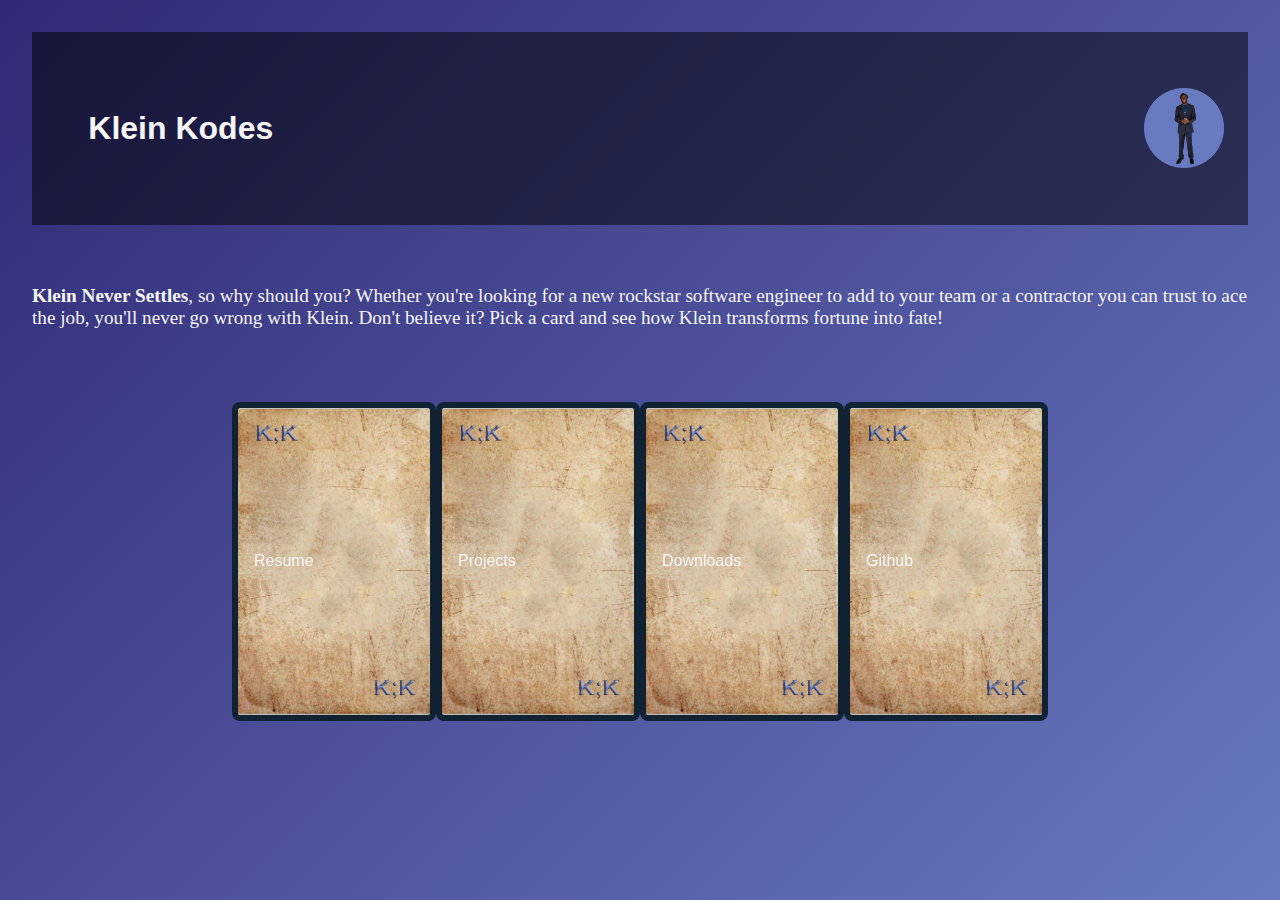
<file: index.html>
<!DOCTYPE html>
<!--[if lt IE 7]>      <html class="no-js lt-ie9 lt-ie8 lt-ie7"> <![endif]-->
<!--[if IE 7]>         <html class="no-js lt-ie9 lt-ie8"> <![endif]-->
<!--[if IE 8]>         <html class="no-js lt-ie9"> <![endif]-->
<!--[if gt IE 8]>      <html class="no-js"> <--<![endif]-->
<html>

<head>
  <meta charset="utf-8">
  <meta http-equiv="X-UA-Compatible" content="IE=edge">
  <title></title>
  <meta name="description" content="">
  <meta name="viewport" content="width=device-width, initial-scale=1">
  <link rel="stylesheet" href="./static/css/styles.css">
</head>

<body>

  <div class="header">
    <h1>Klein Kodes</h1>

    <img src="./static/assets/Klein Business Pics/Klein - Klein Kodes bg - 4k.png" class="title_img">
  </div>


  <div class="overlay" id="overlay">

  </div>


  <br>

  <br>

  <div id="after_title">

    <txt><b>Klein Never Settles</b>, so why should you? Whether you're looking for a new rockstar software engineer to add to your team
      or a contractor you can trust to ace the job, you'll never go wrong with Klein. Don't believe it? Pick a card and see how
      Klein transforms fortune into fate!
    </txt>


  </div>

  <div class="card_hand" id="card_hand_1">
    <!-- <a class="cardWrapper" id="card_1" href="javascript:delay('./resume/', 'card_1', 'a')">
      <my_card>
        <name>Resume</name>
      </my_card>
    </a> -->
    <a class="cardWrapper" id="card_1" onclick="delay('./resume/', 'card_1', 'a')">
      <my_card>
        <name>Resume</name>
      </my_card>
    </a>
    <a class="cardWrapper" id="card_2" href="javascript:delay('./projects/', 'card_2')">
      <my_card>
        <name>Projects</name>
      </my_card>
    </a>
    <a class="cardWrapper" id="card_3" href="javascript:delay('https://play.google.com/store/apps/dev?id=7628851410487794229', 'card_3', 'a')">
      <my_card>
        <name>Downloads</name>
      </my_card>
    </a>
    <a id="card_4" class="cardWrapper" href="javascript:delay('https://www.github.com/KleinKodes', 'card_4', 'a')">
      <my_card>
        <name>Github</name>
      </my_card>
    </a>




  </div>




</body>

<script src="./static/scripts/main.js" async defer></script>

</html>
</file>
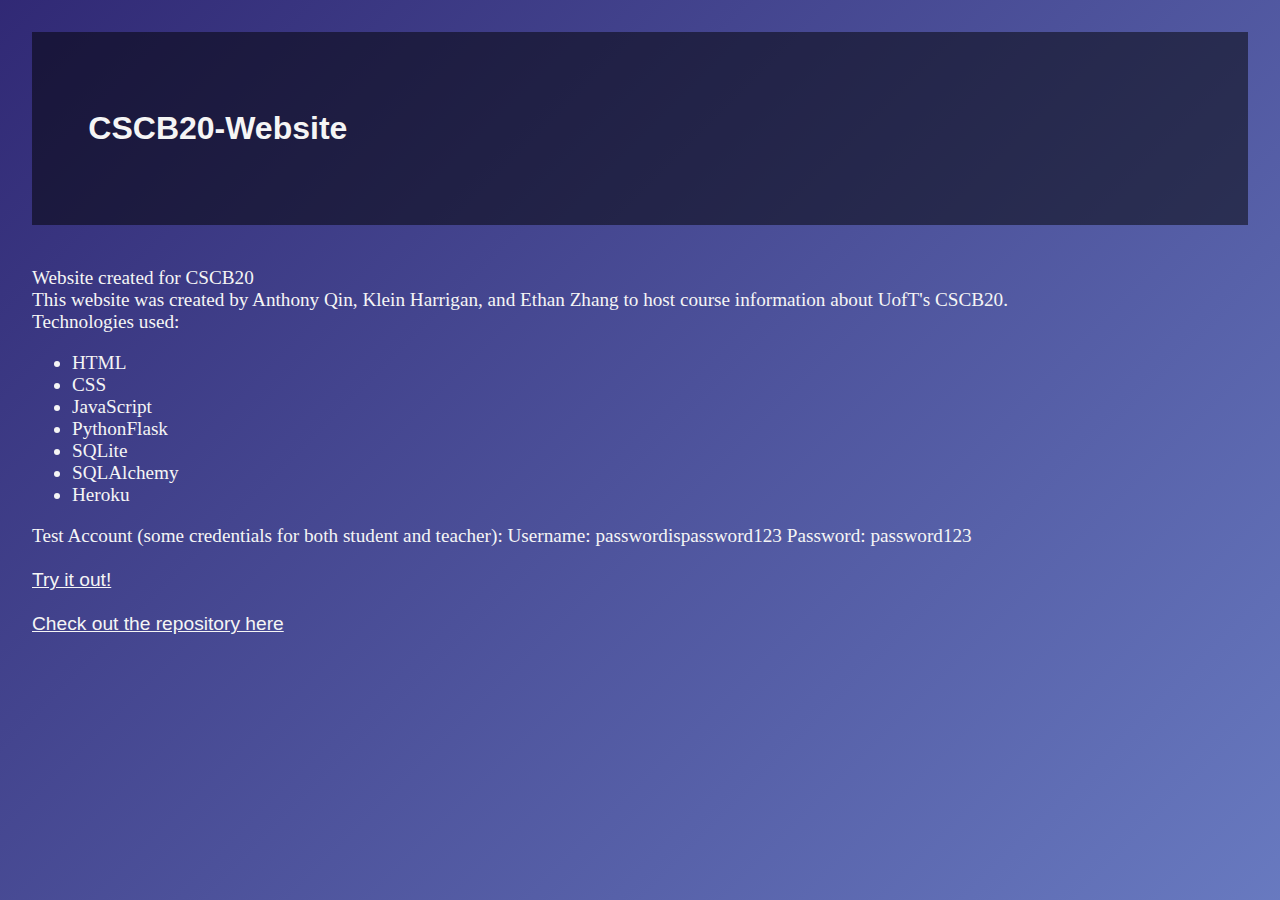
<file: course_website/index.html>
<!DOCTYPE html>
<!--[if lt IE 7]>      <html class="no-js lt-ie9 lt-ie8 lt-ie7"> <![endif]-->
<!--[if IE 7]>         <html class="no-js lt-ie9 lt-ie8"> <![endif]-->
<!--[if IE 8]>         <html class="no-js lt-ie9"> <![endif]-->
<!--[if gt IE 8]>      <html class="no-js"> <!--<![endif]-->
<html>

<head>
    <meta charset="utf-8">
    <meta http-equiv="X-UA-Compatible" content="IE=edge">
    <title></title>
    <meta name="description" content="">
    <meta name="viewport" content="width=device-width, initial-scale=1">
    <link rel="stylesheet" href="../static/css/styles.css">
</head>

<body>
    <!--[if lt IE 7]>
            <p class="browsehappy">You are using an <strong>outdated</strong> browser. Please <a href="#">upgrade your browser</a> to improve your experience.</p>
        <![endif]-->


    
  
        <div class="header"><h1>CSCB20-Website</h1></div>

        <br>
       
        <div id="after_title">
        <txt>

        Website created for CSCB20

        <br>
        
        This website was created by Anthony Qin, Klein Harrigan, and Ethan Zhang to host course information about UofT's CSCB20.
        
        <br>
        Technologies used: 
        
        <ul>
            <li>
                HTML
            </li>
            <li>
                CSS
            </li>
            <li>
                JavaScript
            </li>
            <li>
                PythonFlask
            </li>
            <li>
                SQLite
            </li>
            <li>
                SQLAlchemy
            </li>
            <li>
                Heroku
            </li>
            
        </ul>
        
        Test Account (some credentials for both student and teacher): Username: passwordispassword123 Password: password123
    </txt>
        <br>
        <a href="https://klein-anthony-ethan-b20-site.herokuapp.com/" target="_blank">Try it out!</a> 

        <br>

    <a href="https://github.com/KleinKodes/CSCB20-Website" target="_blank">Check out the repository here</a>

</div>

    <script src="" async defer></script>
</body>

</html>
</file>
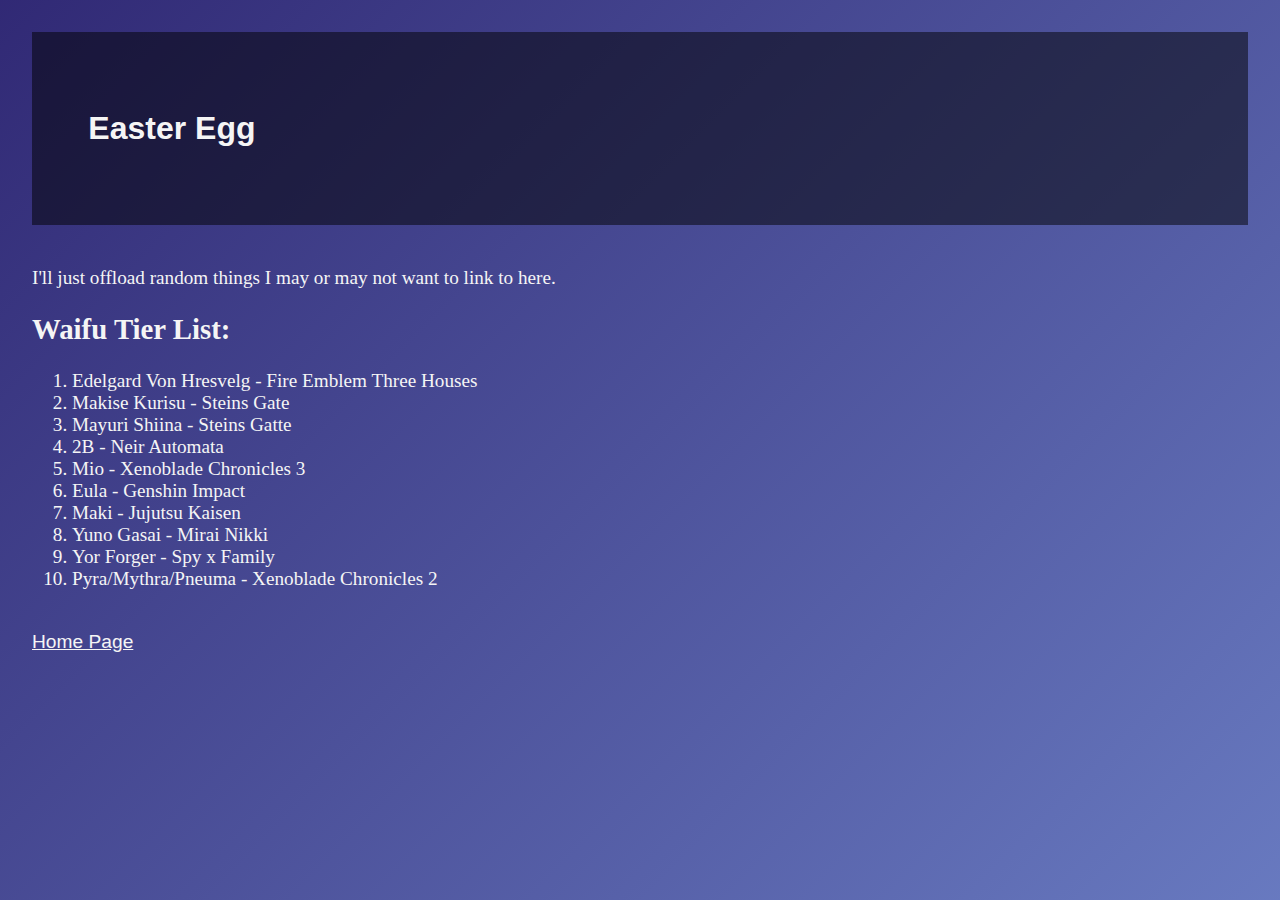
<file: easter_egg/index.html>
<!DOCTYPE html>
<!--[if lt IE 7]>      <html class="no-js lt-ie9 lt-ie8 lt-ie7"> <![endif]-->
<!--[if IE 7]>         <html class="no-js lt-ie9 lt-ie8"> <![endif]-->
<!--[if IE 8]>         <html class="no-js lt-ie9"> <![endif]-->
<!--[if gt IE 8]>      <html class="no-js"> <!--<![endif]-->
<html>

<head>
    <meta charset="utf-8">
    <meta http-equiv="X-UA-Compatible" content="IE=edge">
    <title></title>
    <meta name="description" content="">
    <meta name="viewport" content="width=device-width, initial-scale=1">
    <link rel="stylesheet" href="../static/css/styles.css">
</head>

<body>
    <!--[if lt IE 7]>
            <p class="browsehappy">You are using an <strong>outdated</strong> browser. Please <a href="#">upgrade your browser</a> to improve your experience.</p>
        <![endif]-->




    <div class="header">
        <h1>Easter Egg</h1>
    </div>

    <br>

    <div id="after_title">
        <txt>

            I'll just offload random things I may or may not want to link to here.

            <br>

            <h2>Waifu Tier List:</h2>

            <ol>
                <li>
                    Edelgard Von Hresvelg - Fire Emblem Three Houses
                </li>
                <li>
                    Makise Kurisu - Steins Gate
                </li>
                <li>
                    Mayuri Shiina - Steins Gatte
                </li>
                <li>
                    2B - Neir Automata
                </li>
                <li>
                    Mio - Xenoblade Chronicles 3
                </li>
                <li>
                    Eula - Genshin Impact
                </li>
                <li>
                    Maki - Jujutsu Kaisen
                </li>
                <li>
                    Yuno Gasai - Mirai Nikki
                </li>
                <li>
                    Yor Forger - Spy x Family
                </li>
                <li>
                    Pyra/Mythra/Pneuma - Xenoblade Chronicles 2
                </li>

            </ol>




        </txt>

        <br>

        <a href="/">Home Page</a>

    </div>

    <script src="" async defer></script>
</body>

</html>
</file>
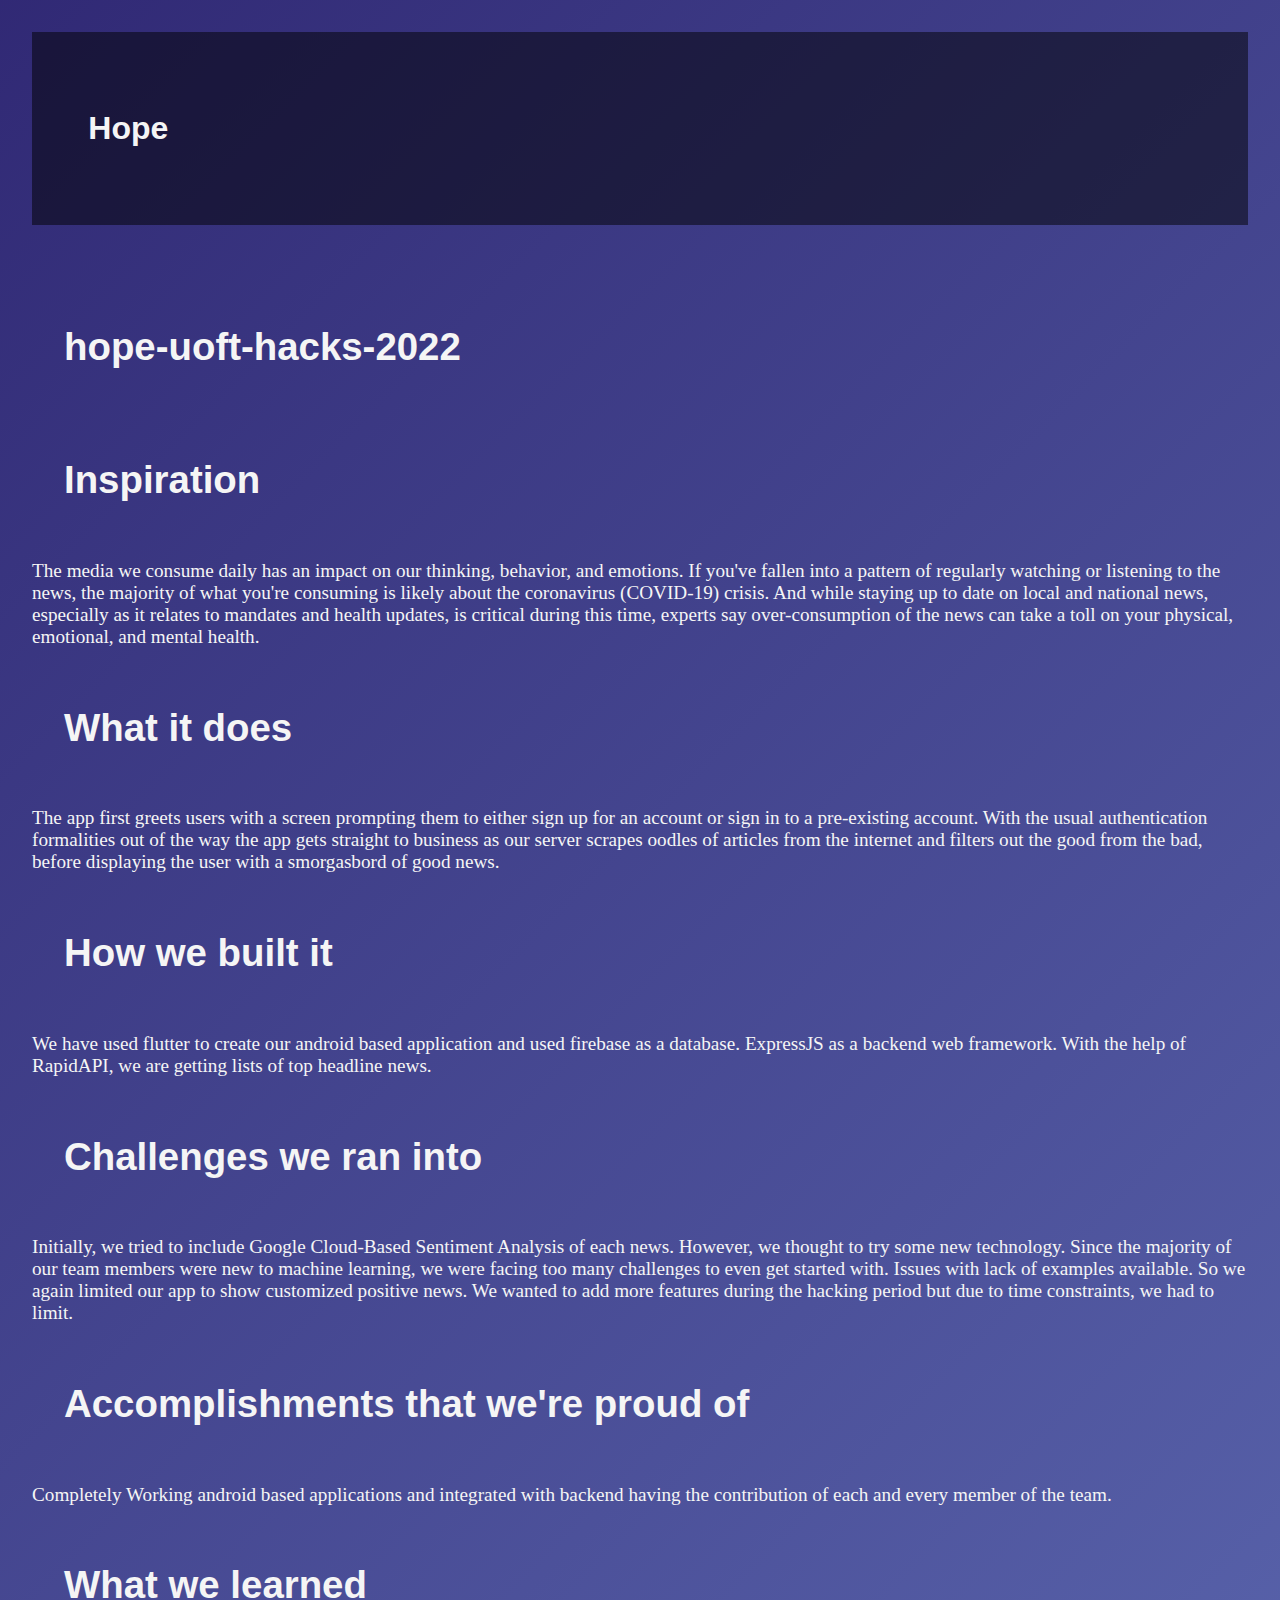
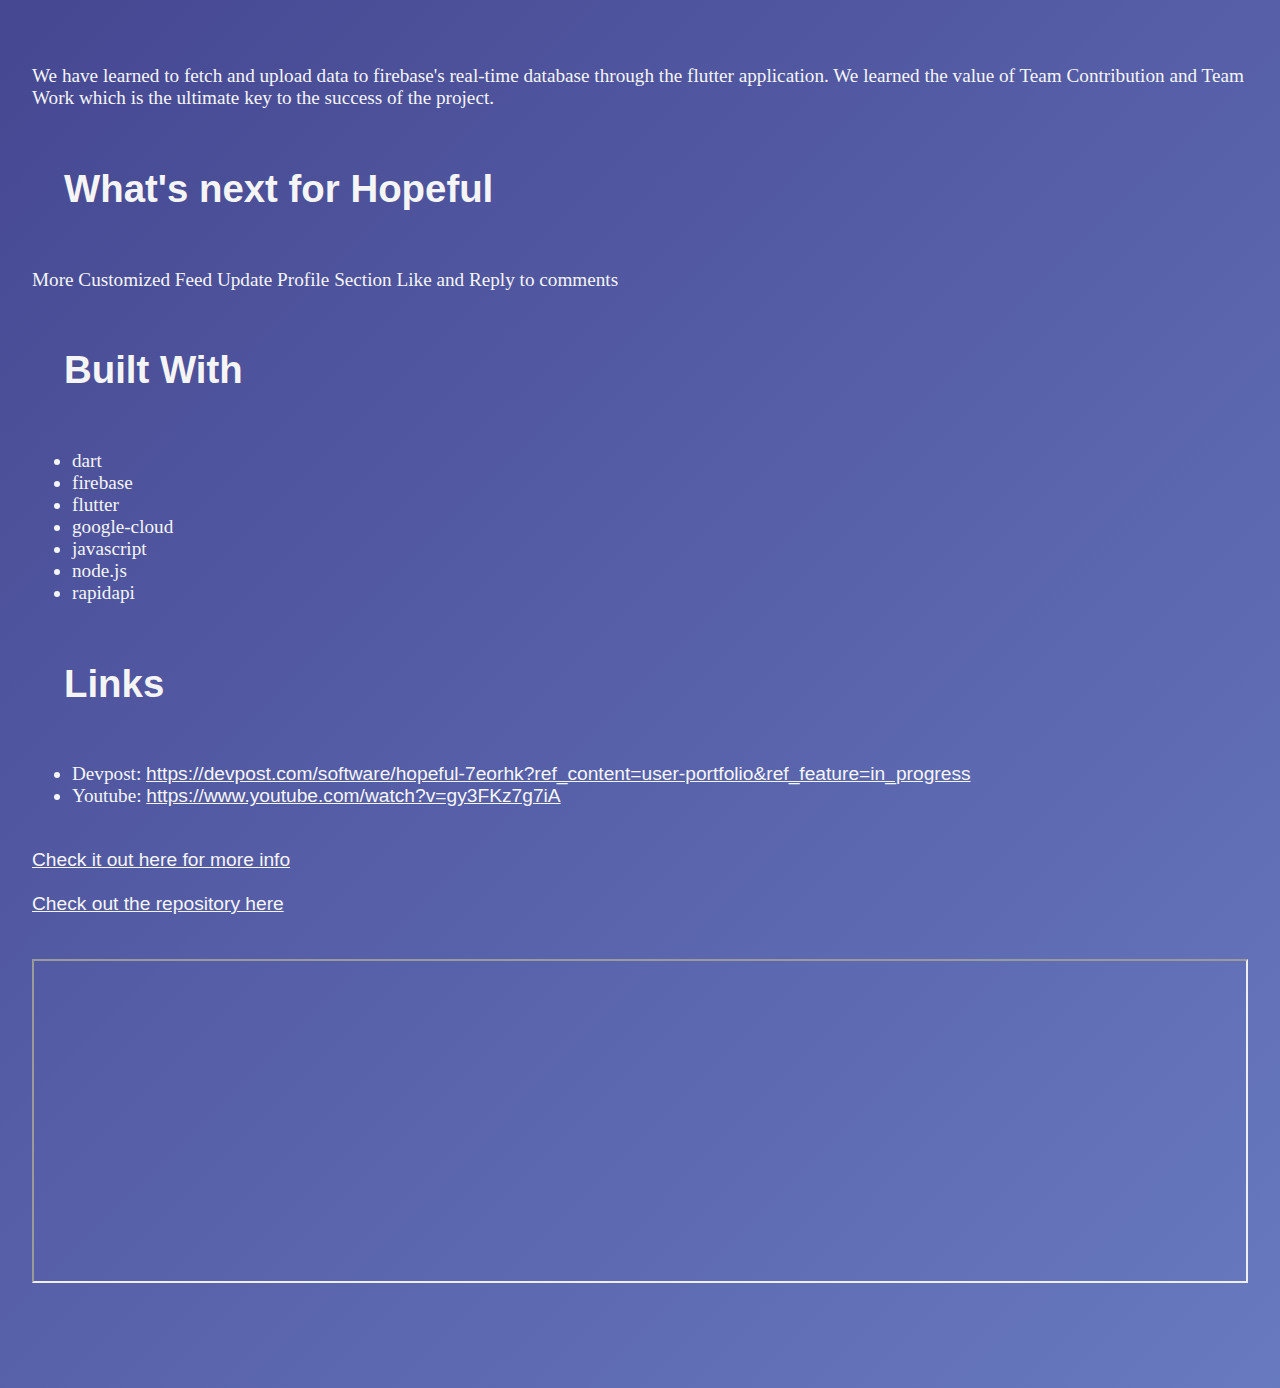
<file: hope/index.html>
<!DOCTYPE html>
<!--[if lt IE 7]>      <html class="no-js lt-ie9 lt-ie8 lt-ie7"> <![endif]-->
<!--[if IE 7]>         <html class="no-js lt-ie9 lt-ie8"> <![endif]-->
<!--[if IE 8]>         <html class="no-js lt-ie9"> <![endif]-->
<!--[if gt IE 8]>      <html class="no-js"> <!--<![endif]-->
<html>

<head>
    <meta charset="utf-8">
    <meta http-equiv="X-UA-Compatible" content="IE=edge">
    <title></title>
    <meta name="description" content="">
    <meta name="viewport" content="width=device-width, initial-scale=1">
    <link rel="stylesheet" href="../static/css/styles.css">
</head>

<body>
    <!--[if lt IE 7]>
            <p class="browsehappy">You are using an <strong>outdated</strong> browser. Please <a href="#">upgrade your browser</a> to improve your experience.</p>
        <![endif]-->




    <div class="header">
        <h1>Hope</h1>
    </div>

    <br>

    <div id="after_title">
        <div id="main_content">

            <h1 id="hope-uoft-hacks-2022">hope-uoft-hacks-2022</h1>
            <h1 id="inspiration">Inspiration</h1>
            <p>The media we consume daily has an impact on our thinking, behavior, and emotions. If you've fallen into a pattern of regularly watching or listening to the news, the majority of what
                you're consuming is likely about the coronavirus (COVID-19) crisis. And while staying up to date on local and national news, especially as it relates to mandates and health updates, is
                critical during this time, experts say over-consumption of the news can take a toll on your physical, emotional, and mental health.</p>
            <h1 id="what-it-does">What it does</h1>
            <p>The app first greets users with a screen prompting them to either sign up for an account or sign in to a pre-existing account. With the usual authentication formalities out of the way
                the app gets straight to business as our server scrapes oodles of articles from the internet and filters out the good from the bad, before displaying the user with a smorgasbord of
                good news.</p>
            <h1 id="how-we-built-it">How we built it</h1>
            <p>We have used flutter to create our android based application and used firebase as a database. ExpressJS as a backend web framework. With the help of RapidAPI, we are getting lists of
                top headline news.</p>
            <h1 id="challenges-we-ran-into">Challenges we ran into</h1>
            <p>Initially, we tried to include Google Cloud-Based Sentiment Analysis of each news. However, we thought to try some new technology. Since the majority of our team members were new to
                machine learning, we were facing too many challenges to even get started with. Issues with lack of examples available. So we again limited our app to show customized positive news. We
                wanted to add more features during the hacking period but due to time constraints, we had to limit.</p>
            <h1 id="accomplishments-that-we-re-proud-of">Accomplishments that we&#39;re proud of</h1>
            <p>Completely Working android based applications and integrated with backend having the contribution of each and every member of the team.</p>
            <h1 id="what-we-learned">What we learned</h1>
            <p>We have learned to fetch and upload data to firebase&#39;s real-time database through the flutter application. We learned the value of Team Contribution and Team Work which is the
                ultimate key to the success of the project.</p>
            <h1 id="what-s-next-for-hopeful">What&#39;s next for Hopeful</h1>
            <p>More Customized Feed
                Update Profile Section
                Like and Reply to comments</p>
            <h1 id="built-with">Built With</h1>
            <ul>
                <li>dart</li>
                <li>firebase</li>
                <li>flutter</li>
                <li>google-cloud</li>
                <li>javascript</li>
                <li>node.js</li>
                <li>rapidapi</li>
            </ul>
            <h1 id="links">Links</h1>
            <ul>
                <li>Devpost: <a
                        href="https://devpost.com/software/hopeful-7eorhk?ref_content=user-portfolio&amp;ref_feature=in_progress">https://devpost.com/software/hopeful-7eorhk?ref_content=user-portfolio&amp;ref_feature=in_progress</a>
                </li>
                <li>Youtube: <a href="https://www.youtube.com/watch?v=gy3FKz7g7iA">https://www.youtube.com/watch?v=gy3FKz7g7iA</a></li>
            </ul>

        </div>
        <br>

        <a href="https://devpost.com/software/hopeful-7eorhk" target="_blank">Check it out here for more info</a>


        <br>

        <a href="https://github.com/KleinKodes/CSCB20-Website" target="_blank">Check out the repository here</a>

        <br>
        <br>

        <iframe src="https://www.youtube.com/embed/gy3FKz7g7iA">
        </iframe>

    </div>



    <script src="" async defer></script>
</body>

</html>
</file>
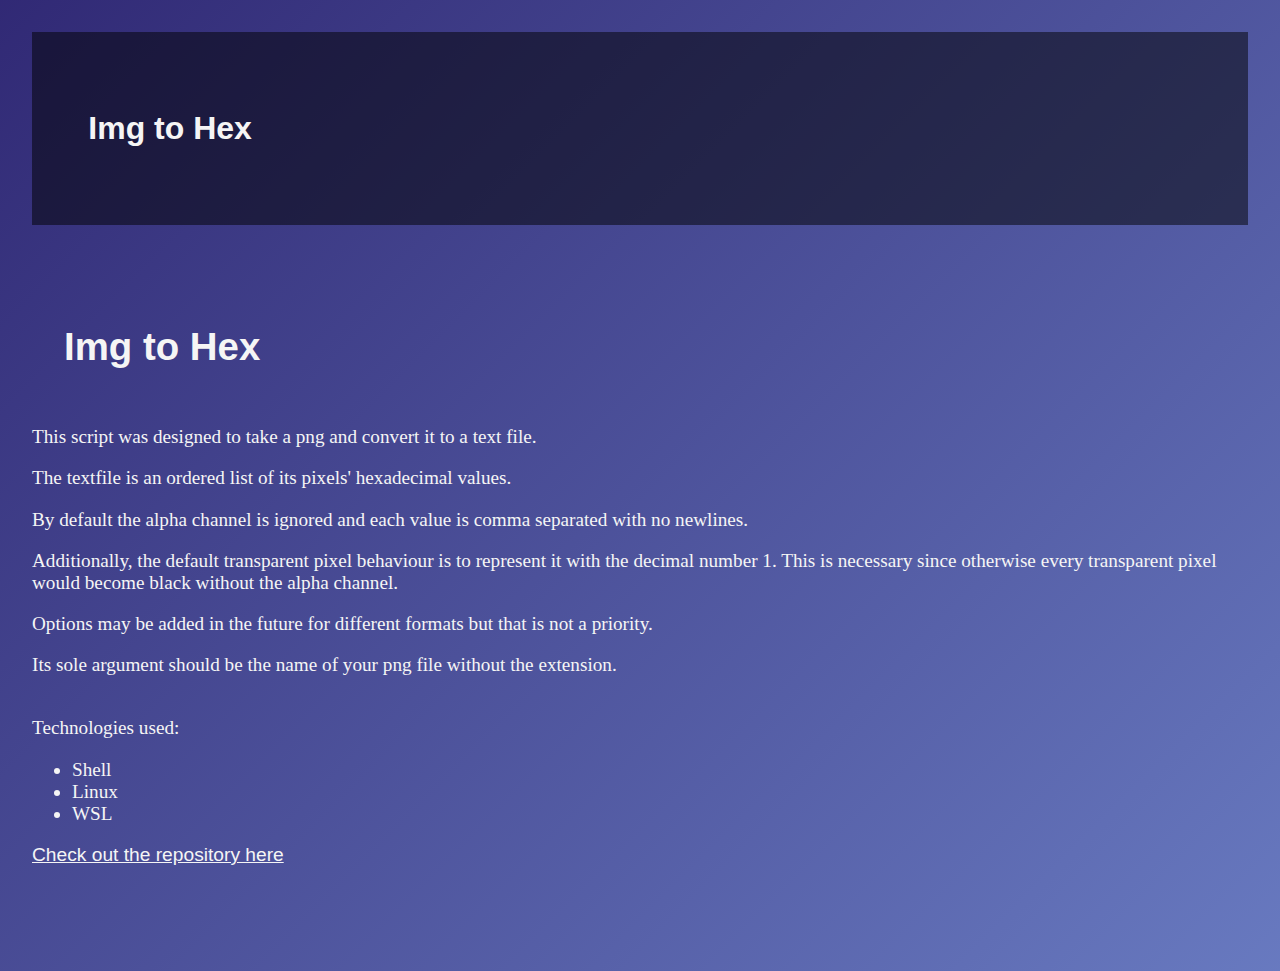
<file: img_to_hex/index.html>
<!DOCTYPE html>
<!--[if lt IE 7]>      <html class="no-js lt-ie9 lt-ie8 lt-ie7"> <![endif]-->
<!--[if IE 7]>         <html class="no-js lt-ie9 lt-ie8"> <![endif]-->
<!--[if IE 8]>         <html class="no-js lt-ie9"> <![endif]-->
<!--[if gt IE 8]>      <html class="no-js"> <!--<![endif]-->
<html>

<head>
    <meta charset="utf-8">
    <meta http-equiv="X-UA-Compatible" content="IE=edge">
    <title></title>
    <meta name="description" content="">
    <meta name="viewport" content="width=device-width, initial-scale=1">
    <link rel="stylesheet" href="../static/css/styles.css">
</head>

<body>
    <!--[if lt IE 7]>
            <p class="browsehappy">You are using an <strong>outdated</strong> browser. Please <a href="#">upgrade your browser</a> to improve your experience.</p>
        <![endif]-->




    <div class="header">
        <h1>Img to Hex</h1>
    </div>

    <br>

    <div id="after_title">
        <txt>



            <h1 id="img_to_hex">Img to Hex</h1>
            <p>This script was designed to take a png and convert it to a text file.</p>
            <p>The textfile is an ordered list of its pixels&#39; hexadecimal values.</p>
            <p>By default the alpha channel is ignored and each value is comma separated with no newlines.</p>
            <p>Additionally, the default transparent pixel behaviour is to represent it with the decimal number 1.
                This is necessary since otherwise every transparent pixel would become black without the alpha channel.</p>
            <p>Options may be added in the future for different formats but that is not a priority.</p>
            <p>Its sole argument should be the name of your png file without the extension.</p>

            <br>
            Technologies used:

            <ul>
                <li>
                    Shell
                </li>
                <li>
                    Linux
                </li>
                <li>
                    WSL
                </li>


            </ul>



        </txt>


        <a href="https://github.com/KleinKodes/Img_to_Hex" target="_blank">Check out the repository here</a>

    </div>

    <script src="" async defer></script>
</body>

</html>
</file>
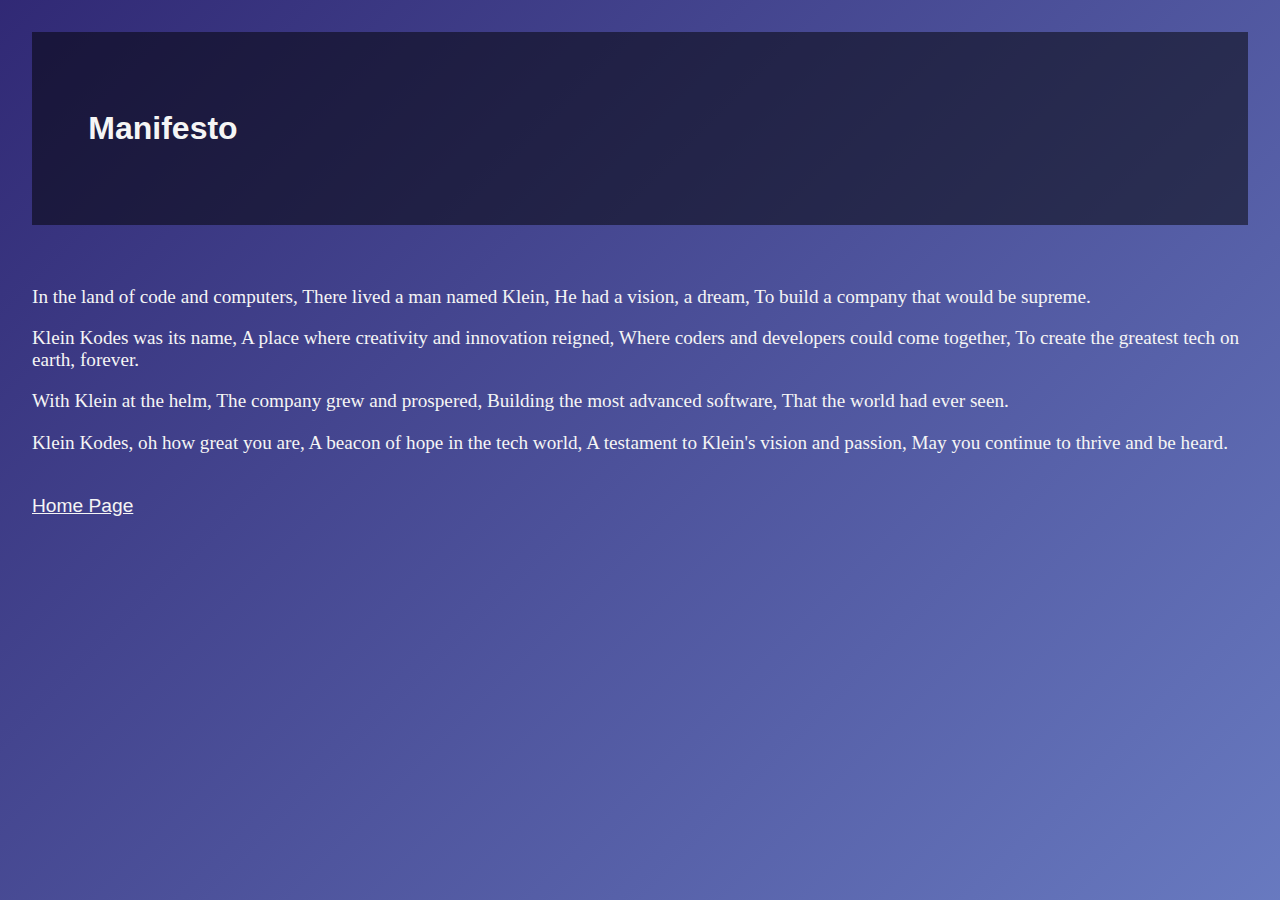
<file: manifesto/index.html>
<!DOCTYPE html>
<!--[if lt IE 7]>      <html class="no-js lt-ie9 lt-ie8 lt-ie7"> <![endif]-->
<!--[if IE 7]>         <html class="no-js lt-ie9 lt-ie8"> <![endif]-->
<!--[if IE 8]>         <html class="no-js lt-ie9"> <![endif]-->
<!--[if gt IE 8]>      <html class="no-js"> <!--<![endif]-->
<html>

<head>
    <meta charset="utf-8">
    <meta http-equiv="X-UA-Compatible" content="IE=edge">
    <title></title>
    <meta name="description" content="">
    <meta name="viewport" content="width=device-width, initial-scale=1">
    <link rel="stylesheet" href="../static/css/styles.css">
</head>

<body>
    <!--[if lt IE 7]>
            <p class="browsehappy">You are using an <strong>outdated</strong> browser. Please <a href="#">upgrade your browser</a> to improve your experience.</p>
        <![endif]-->




    <div class="header">
        <h1>Manifesto</h1>
    </div>

    <br>

    <div id="after_title">
        <txt>

            <p>In the land of code and computers,
            There lived a man named Klein,
            He had a vision, a dream,
            To build a company that would be supreme.</p>
            
            <p>Klein Kodes was its name,
            A place where creativity and innovation reigned,
            Where coders and developers could come together,
            To create the greatest tech on earth, forever.</p>
            
            <p>With Klein at the helm,
            The company grew and prospered,
            Building the most advanced software,
            That the world had ever seen.</p>
            
            <p>Klein Kodes, oh how great you are,
            A beacon of hope in the tech world,
            A testament to Klein's vision and passion,
            May you continue to thrive and be heard.</p>




        </txt>

        <br>

        <a href="/">Home Page</a>

    </div>

    <script src="" async defer></script>
</body>

</html>
</file>
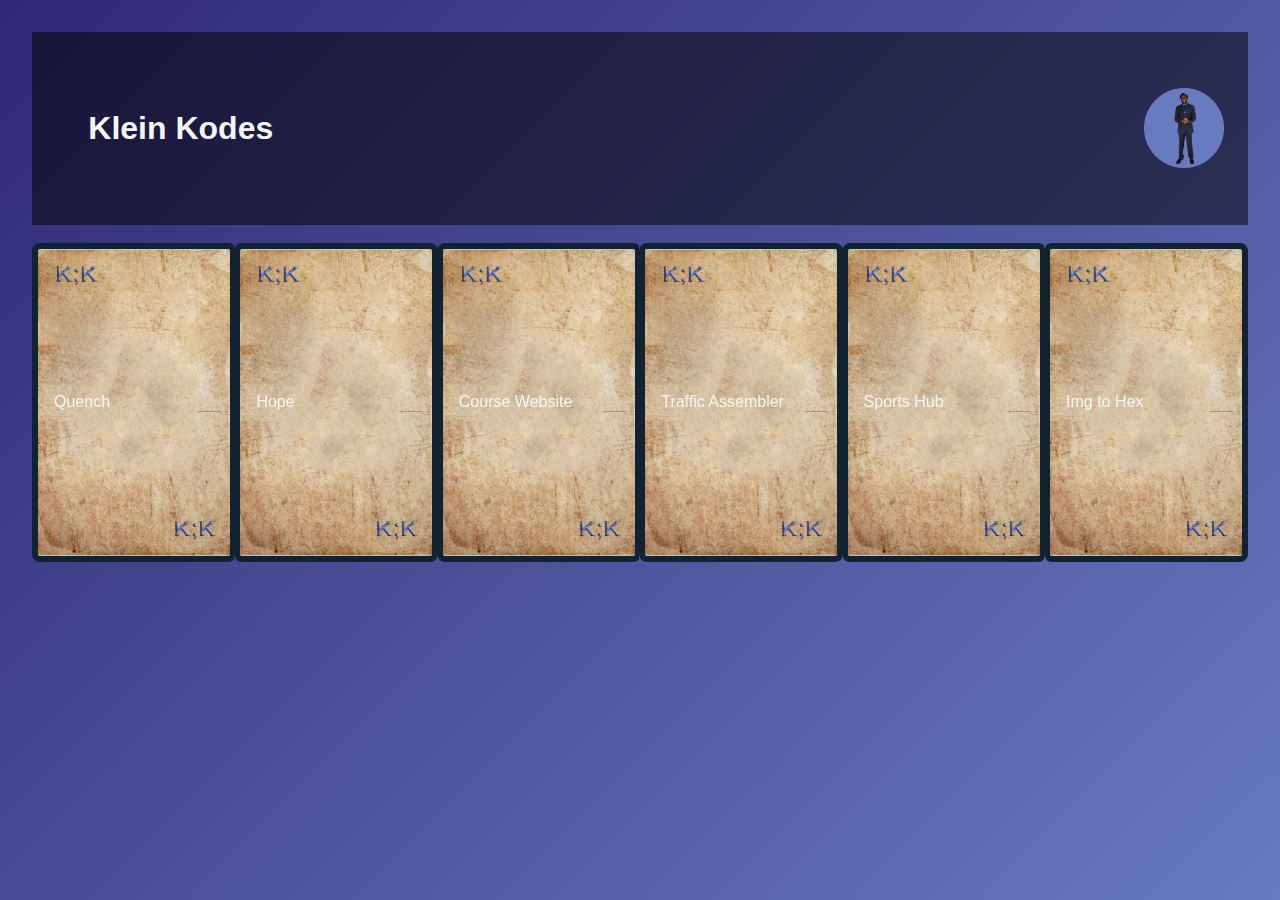
<file: projects/index.html>
<!DOCTYPE html>
<!--[if lt IE 7]>      <html class="no-js lt-ie9 lt-ie8 lt-ie7"> <![endif]-->
<!--[if IE 7]>         <html class="no-js lt-ie9 lt-ie8"> <![endif]-->
<!--[if IE 8]>         <html class="no-js lt-ie9"> <![endif]-->
<!--[if gt IE 8]>      <html class="no-js"> <--<![endif]-->
<html>

<head>
    <meta charset="utf-8">
    <meta http-equiv="X-UA-Compatible" content="IE=edge">
    <title></title>
    <meta name="description" content="">
    <meta name="viewport" content="width=device-width, initial-scale=1">
    <link rel="stylesheet" href="../static/css/styles.css">
</head>

<body>

    <!--[if lt IE 7]>
            <p class="browsehappy">You are using an <strong>outdated</strong> browser. Please <a href="#">upgrade your browser</a> to improve your experience.</p>
        <![endif]-->


    <div class="header">
        <h1>Klein Kodes</h1>

        <img src="../static/assets/Klein Business Pics/Klein - Klein Kodes bg - 4k.png" class="title_img">
    </div>


    <div class="overlay" id="overlay">

    </div>


    <br>



    <div class="card_hand" id="card_hand_1">
        <a class="cardWrapper" id="card_1" href="javascript:delay('../quench/', 'card_1')">
            <my_card>
                <name>Quench</name>
            </my_card>
        </a>
        <a class="cardWrapper" id="card_2" href="javascript:delay('../hope/', 'card_2')">
            <my_card>
                <name>Hope</name>
            </my_card>
        </a>
        <a class="cardWrapper" id="card_3" href="javascript:delay('../course_website/', 'card_3')">
            <my_card>
                <name>Course Website</name>
            </my_card>
        </a>
        <a class="cardWrapper" id="card_4" href="javascript:delay('../traffic_assembler/', 'card_4')">
            <my_card>
                <name>Traffic Assembler</name>
            </my_card>
        </a>
        <a class="cardWrapper" id="card_5" href="javascript:delay('../sports_hub/', 'card_5')">
            <my_card>
                <name>Sports Hub</name>
            </my_card>
        </a>
        <a class="cardWrapper" id="card_6" href="javascript:delay('../img_to_hex/', 'card_6')">
            <my_card>
                <name>Img to Hex</name>
            </my_card>
        </a>

    </div>

    <script src="../static/scripts/main.js" async defer></script>
</body>

</html>
</file>
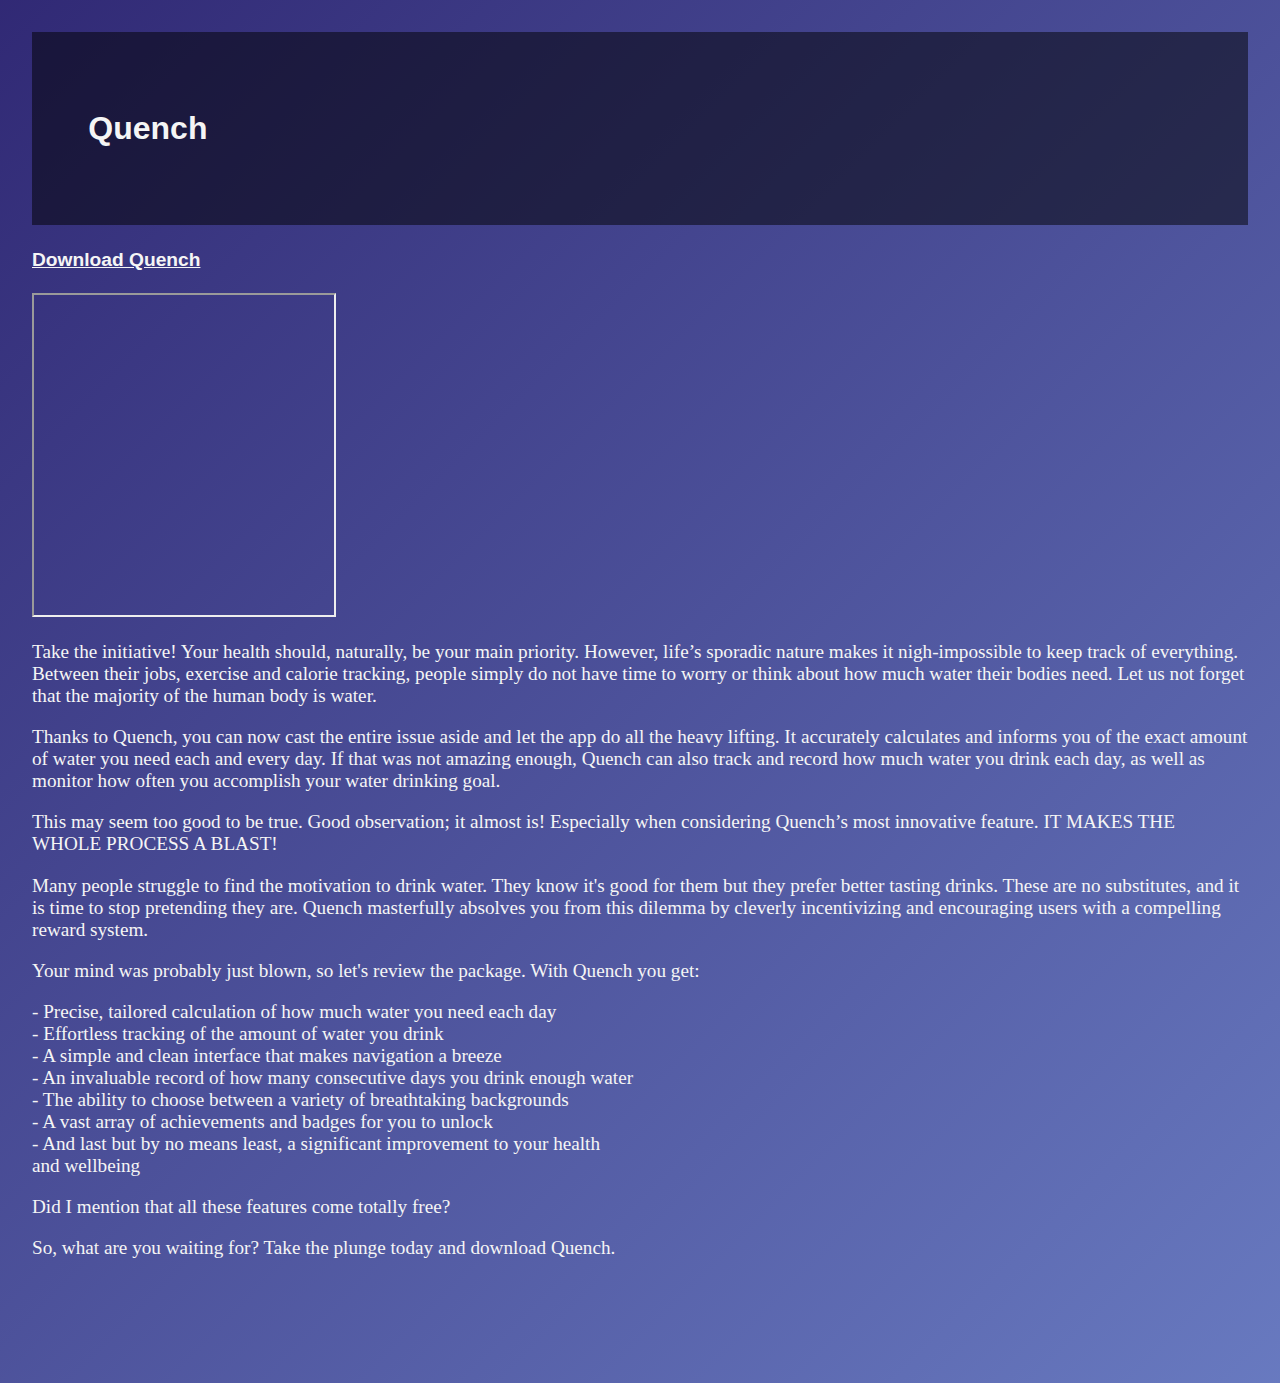
<file: quench/index.html>
<!DOCTYPE html>
<!--[if lt IE 7]>      <html class="no-js lt-ie9 lt-ie8 lt-ie7"> <![endif]-->
<!--[if IE 7]>         <html class="no-js lt-ie9 lt-ie8"> <![endif]-->
<!--[if IE 8]>         <html class="no-js lt-ie9"> <![endif]-->
<!--[if gt IE 8]>      <html class="no-js"> <!--<![endif]-->
<html>

<!--<a id="card_7" class="cardWrapper" href="javascript:delay('https://forms.gle/GZihWgFFvcvSqgm66', 'card_7')">
        <my_card>
            <name>CSCB07 TUT001 Attendance Form</name>
        </my_card>
    </a> -->

<head>
    <meta charset="utf-8">
    <meta http-equiv="X-UA-Compatible" content="IE=edge">
    <title></title>
    <meta name="description" content="">
    <meta name="viewport" content="width=device-width, initial-scale=1">
    <link rel="stylesheet" href="../static/css/styles.css">
</head>

<body>

    <div class="header">
        <h1>Quench</h1>
    </div>
    <!--[if lt IE 7]>
            <p class="browsehappy">You are using an <strong>outdated</strong> browser. Please <a href="#">upgrade your browser</a> to improve your experience.</p>
        <![endif]-->

    <div id="after_title">
        <div id="info_div">

            <a href="https://play.google.com/store/apps/details?id=com.kleinkodes.quench" target="_blank"><b>Download
                    Quench</b></a>
            <br>
            <br>
            <iframe src="https://www.youtube.com/embed/dOsbamSbR0k">
            </iframe>

            <p>Take the initiative! Your health should, naturally, be your main priority. However, life&rsquo;s sporadic nature makes it nigh-impossible to keep track of everything. Between their
                jobs, exercise and calorie tracking, people simply do not have time to worry or think about how much water their bodies need. Let us not forget that the majority of the human body is
                water.</p>

            <p>Thanks to Quench, you can now cast the entire issue aside and let the app do all the heavy lifting. It accurately calculates and informs you of the exact amount of water you need each
                and every day. If that was not amazing enough, Quench can also track and record how much water you drink each day, as well as monitor how often you accomplish your water drinking goal.
            </p>

            <p>This may seem too good to be true. Good observation; it almost is! Especially when considering Quench&rsquo;s most innovative feature. IT MAKES THE WHOLE PROCESS A BLAST!</p>

            <p>Many people struggle to find the motivation to drink water. They know it's good for them but they prefer better tasting drinks. These are no substitutes, and it is time to stop
                pretending they are. Quench masterfully absolves you from this dilemma by cleverly incentivizing and encouraging users with a compelling reward system.</p>

            <p>Your mind was probably just blown, so let's review the package. With Quench you get:</p>

            <p>- Precise, tailored calculation of how much water you need each day<br>
                - Effortless tracking of the amount of water you drink<br>
                - A simple and clean interface that makes navigation a breeze<br>
                - An invaluable record of how many consecutive days you drink enough water<br>
                - The ability to choose between a variety of breathtaking backgrounds<br>
                - A vast array of achievements and badges for you to unlock<br>
                - And last but by no means least, a significant improvement to your health<br>
                and wellbeing</p>

            <p>Did I mention that all these features come totally free?</p>

            <p>So, what are you waiting for? Take the plunge today and download Quench.</p>
        </div>
    </div>

    <script src="" async defer></script>
</body>

</html>
</file>
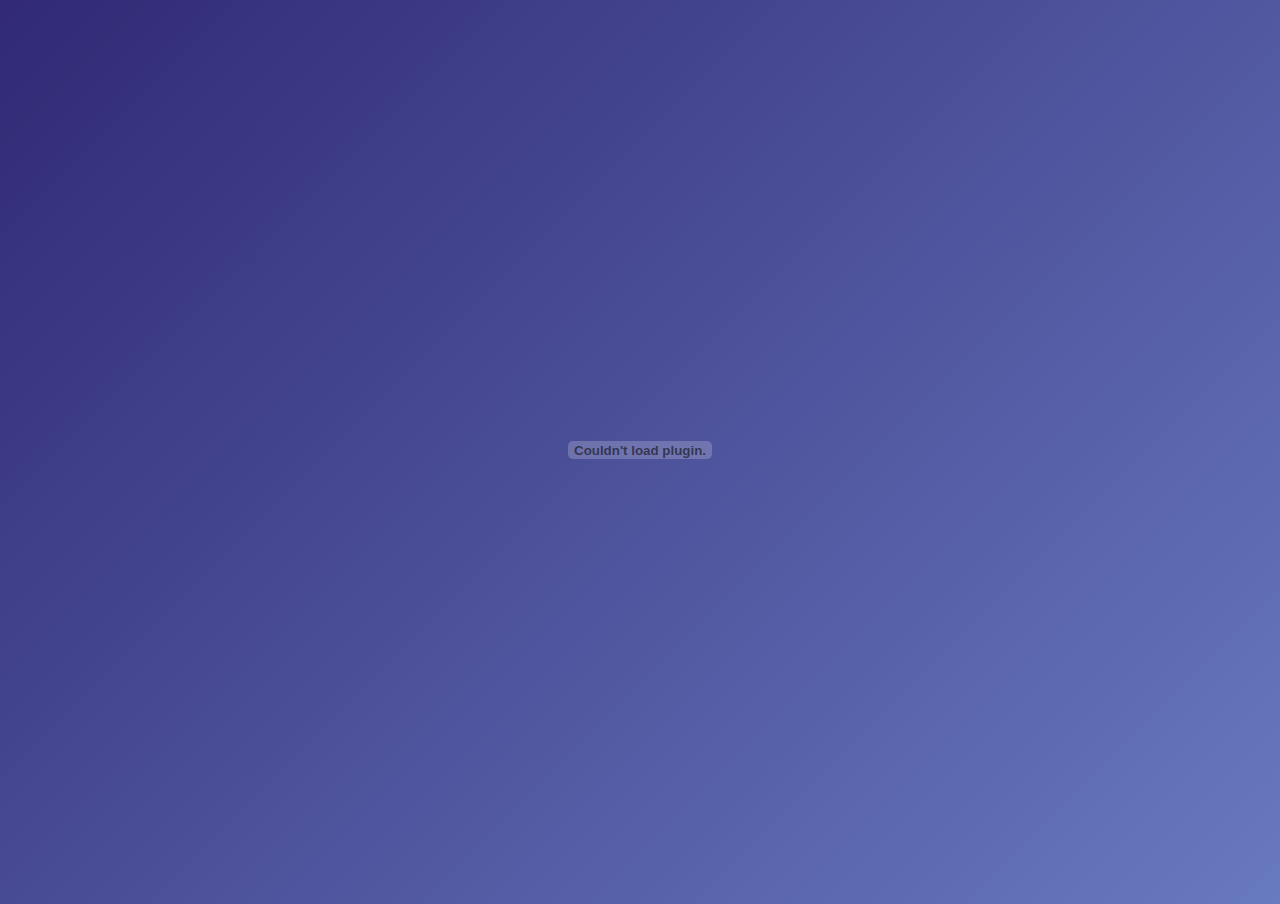
<file: resume/index.html>
<!DOCTYPE html>
<!--[if lt IE 7]>      <html class="no-js lt-ie9 lt-ie8 lt-ie7"> <![endif]-->
<!--[if IE 7]>         <html class="no-js lt-ie9 lt-ie8"> <![endif]-->
<!--[if IE 8]>         <html class="no-js lt-ie9"> <![endif]-->
<!--[if gt IE 8]>      <html class="no-js"> <--<![endif]-->
<html>

<head>
    <meta charset="utf-8">
    <meta http-equiv="X-UA-Compatible" content="IE=edge">
    <title></title>
    <meta name="description" content="">
    <meta name="viewport" content="width=device-width, initial-scale=1">
    <link rel="stylesheet" href="../static/css/styles.css">
</head>

<body class="display">
    <embed class="display" src="../static/assets/Klein_Harrigan_Resume.pdf" />
    <script src="" async defer></script>
</body>

</html>
</file>
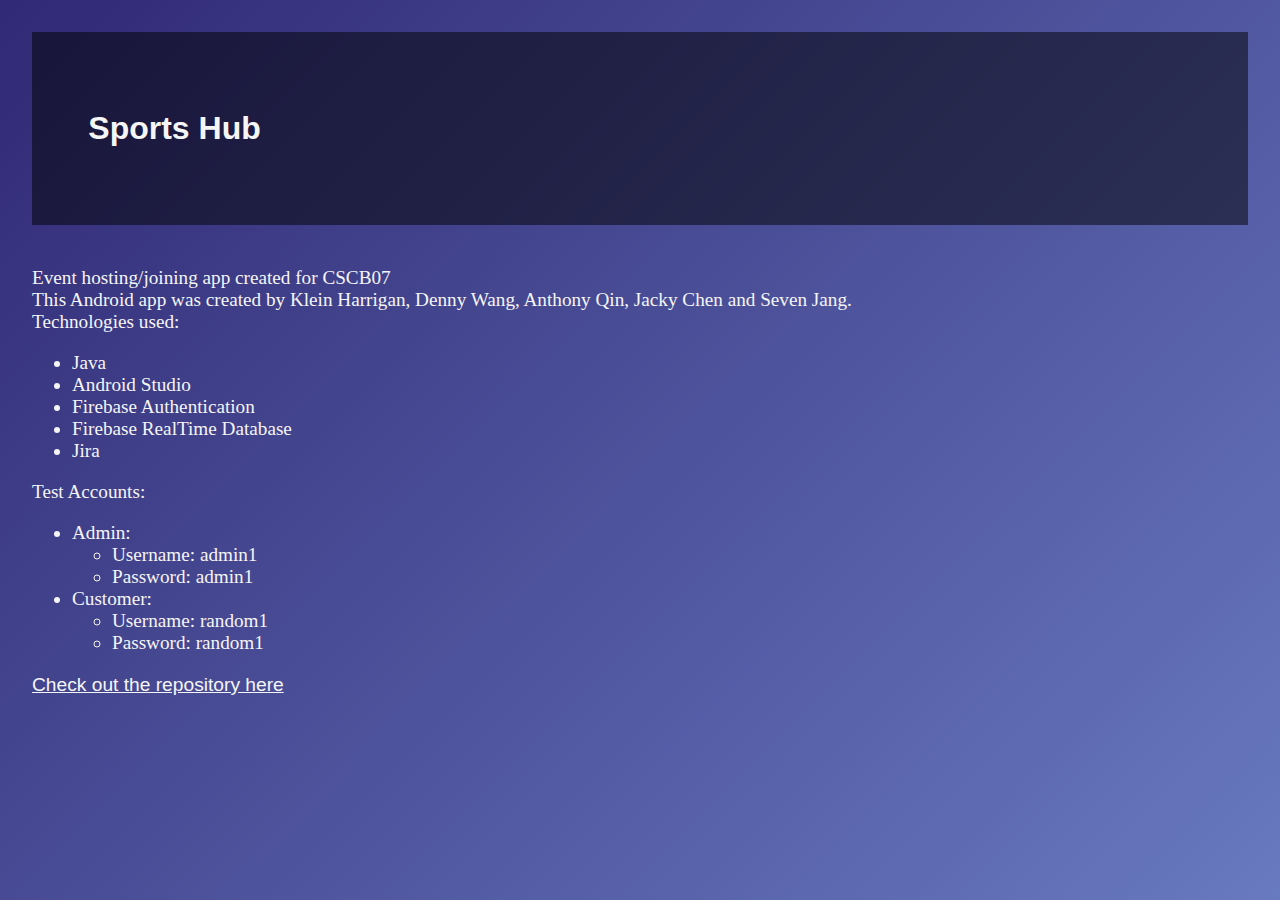
<file: sports_hub/index.html>
<!DOCTYPE html>
<!--[if lt IE 7]>      <html class="no-js lt-ie9 lt-ie8 lt-ie7"> <![endif]-->
<!--[if IE 7]>         <html class="no-js lt-ie9 lt-ie8"> <![endif]-->
<!--[if IE 8]>         <html class="no-js lt-ie9"> <![endif]-->
<!--[if gt IE 8]>      <html class="no-js"> <!--<![endif]-->
<html>

<head>
    <meta charset="utf-8">
    <meta http-equiv="X-UA-Compatible" content="IE=edge">
    <title></title>
    <meta name="description" content="">
    <meta name="viewport" content="width=device-width, initial-scale=1">
    <link rel="stylesheet" href="../static/css/styles.css">
</head>

<body>
    <!--[if lt IE 7]>
            <p class="browsehappy">You are using an <strong>outdated</strong> browser. Please <a href="#">upgrade your browser</a> to improve your experience.</p>
        <![endif]-->




    <div class="header">
        <h1>Sports Hub</h1>
    </div>

    <br>

    <div id="after_title">
        <txt>

            Event hosting/joining app created for CSCB07

            <br>

            This Android app was created by Klein Harrigan, Denny Wang, Anthony Qin, Jacky Chen and Seven Jang.

            <br>
            Technologies used:

            <ul>
                <li>
                    Java
                </li>
                <li>
                    Android Studio
                </li>
                <li>
                    Firebase Authentication
                </li>
                <li>
                    Firebase RealTime Database
                </li>
                <li>
                    Jira
                </li>

            </ul>

            Test Accounts:

            <ul>
                <li>
                    Admin:
                    <ul>
                        <li>Username: admin1</li>
                        <li>Password: admin1</li>
                    </ul>
                </li>

                <li>
                    Customer:
                    <ul>
                        <li>Username: random1</li>
                        <li>Password: random1</li>
                    </ul>
                </li>

            </ul>


        </txt>


        <a href="https://github.com/KleinKodes/SKADJ-CSCB07-Project" target="_blank">Check out the repository here</a>

    </div>

    <script src="" async defer></script>
</body>

</html>
</file>
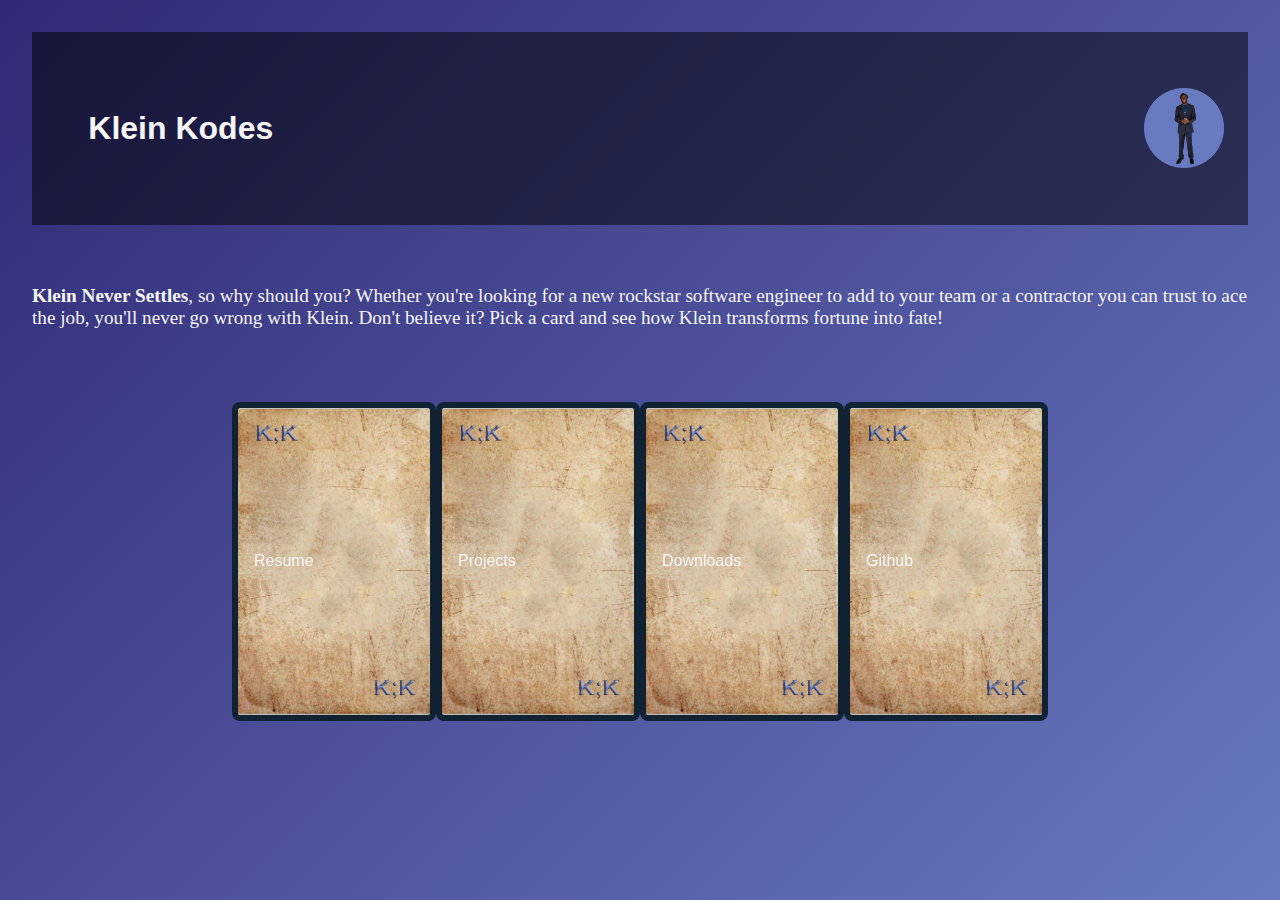
<file: templates/index.html>
<!DOCTYPE html>
<!--[if lt IE 7]>      <html class="no-js lt-ie9 lt-ie8 lt-ie7"> <![endif]-->
<!--[if IE 7]>         <html class="no-js lt-ie9 lt-ie8"> <![endif]-->
<!--[if IE 8]>         <html class="no-js lt-ie9"> <![endif]-->
<!--[if gt IE 8]>      <html class="no-js"> <--<![endif]-->
<html>

<head>
  <meta charset="utf-8">
  <meta http-equiv="X-UA-Compatible" content="IE=edge">
  <title></title>
  <meta name="description" content="">
  <meta name="viewport" content="width=device-width, initial-scale=1">
  <link rel="stylesheet" href="../static/css/styles.css">
</head>

<body>

  <div class="header">
    <h1>Klein Kodes</h1>

    <img src="../static/assets/Klein Business Pics/Klein - Klein Kodes bg - 4k.png" class="title_img">
  </div>




  <br>

  <br>

  <div id="after_title">

    <txt><b>Klein Never Settles</b>, so why should you? Whether you're looking for a new rockstar software engineer to add to your team
      or a contractor you can trust to ace the job, you'll never go wrong with Klein. Don't believe it? Pick a card and see how
      Klein transforms fortune into fate!
    </txt>


  </div>

  <div class="card_hand">
    <a class="cardWrapper" href="resume.html" target="_blank">
      <my_card>
        <name>Resume</name>
      </my_card>
    </a>
    <a class="cardWrapper" href="projects.html" target="_blank">
      <my_card>
        <name>Projects</name>
      </my_card>
    </a>
    <a class="cardWrapper" href="https://play.google.com/store/apps/dev?id=7628851410487794229" target="_blank">
      <my_card>
        <name>Downloads</name>
      </my_card>
    </a>
    <a href="https://www.github.com/KleinKodes" class="cardWrapper" target="_blank">
      <my_card>
        <name>Github</name>
      </my_card>
    </a>
  </div>




</body>

</html>
</file>
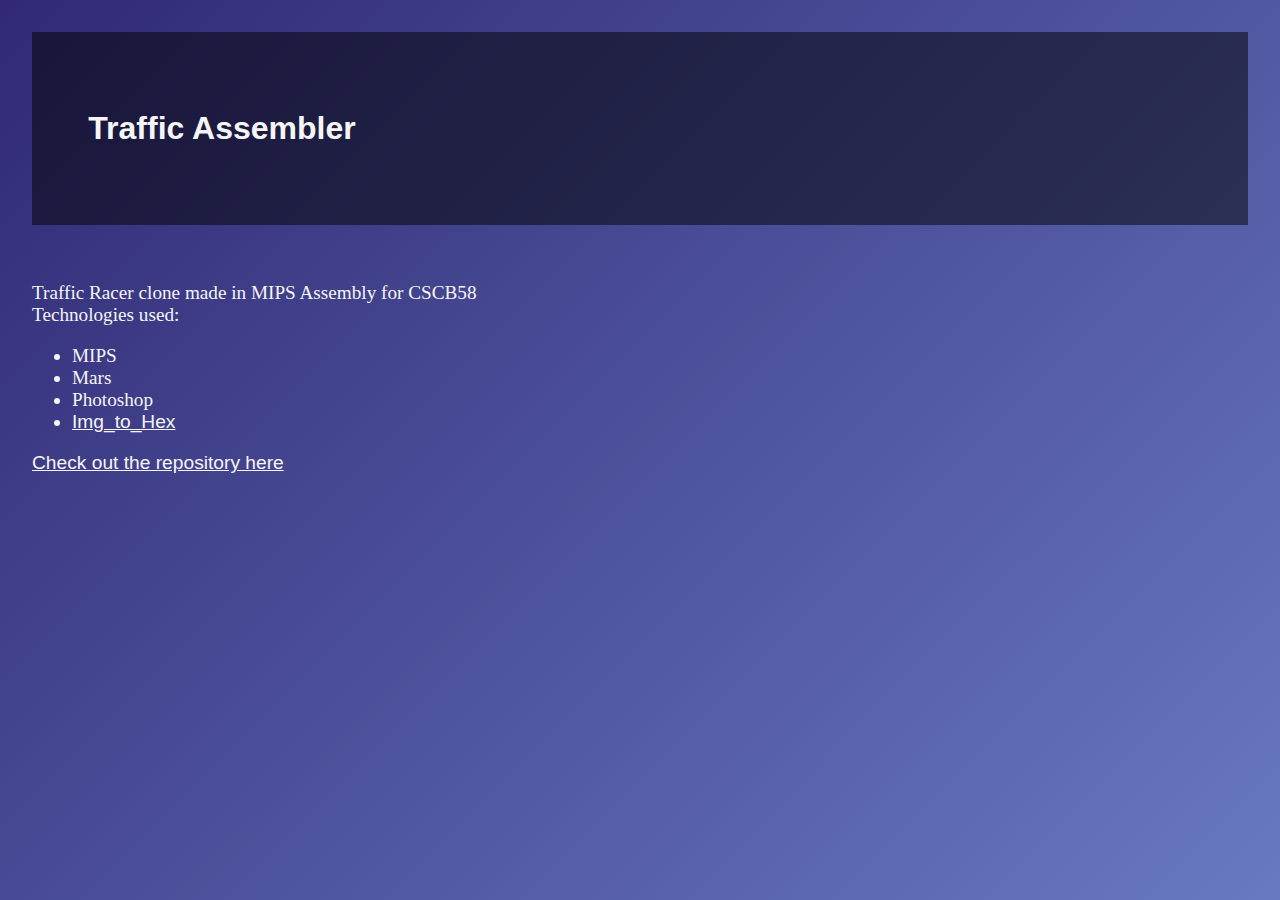
<file: traffic_assembler/index.html>
<!DOCTYPE html>
<!--[if lt IE 7]>      <html class="no-js lt-ie9 lt-ie8 lt-ie7"> <![endif]-->
<!--[if IE 7]>         <html class="no-js lt-ie9 lt-ie8"> <![endif]-->
<!--[if IE 8]>         <html class="no-js lt-ie9"> <![endif]-->
<!--[if gt IE 8]>      <html class="no-js"> <!--<![endif]-->
<html>

<head>
    <meta charset="utf-8">
    <meta http-equiv="X-UA-Compatible" content="IE=edge">
    <title></title>
    <meta name="description" content="">
    <meta name="viewport" content="width=device-width, initial-scale=1">
    <link rel="stylesheet" href="../static/css/styles.css">
</head>

<body>
    <!--[if lt IE 7]>
            <p class="browsehappy">You are using an <strong>outdated</strong> browser. Please <a href="#">upgrade your browser</a> to improve your experience.</p>
        <![endif]-->




    <div class="header">
        <h1>Traffic Assembler</h1>
    </div>

    <br>

    <div class="row_wrap">

        <div id="after_title">
            <div id="info_div">

                Traffic Racer clone made in MIPS Assembly for CSCB58

                <br>
                Technologies used:

                <ul>
                    <li>
                        MIPS
                    </li>
                    <li>
                        Mars
                    </li>
                    <li>
                        Photoshop
                    </li>
                    <li>
                        <a href="../img_to_hex">Img_to_Hex</a>
                    </li>
                </ul>

                <a href="https://github.com/KleinKodes/Traffic-Assembler" target="_blank">Check out the repository here</a>
            </div>
        </div>

        <iframe src="https://www.youtube.com/embed/BHDcAVHpgBE" title="YouTube video player" frameborder="0" allow="accelerometer; clipboard-write; encrypted-media; gyroscope; picture-in-picture"
            allowfullscreen></iframe>


    </div>







    </div>


    <script src="" async defer></script>
</body>

</html>
</file>
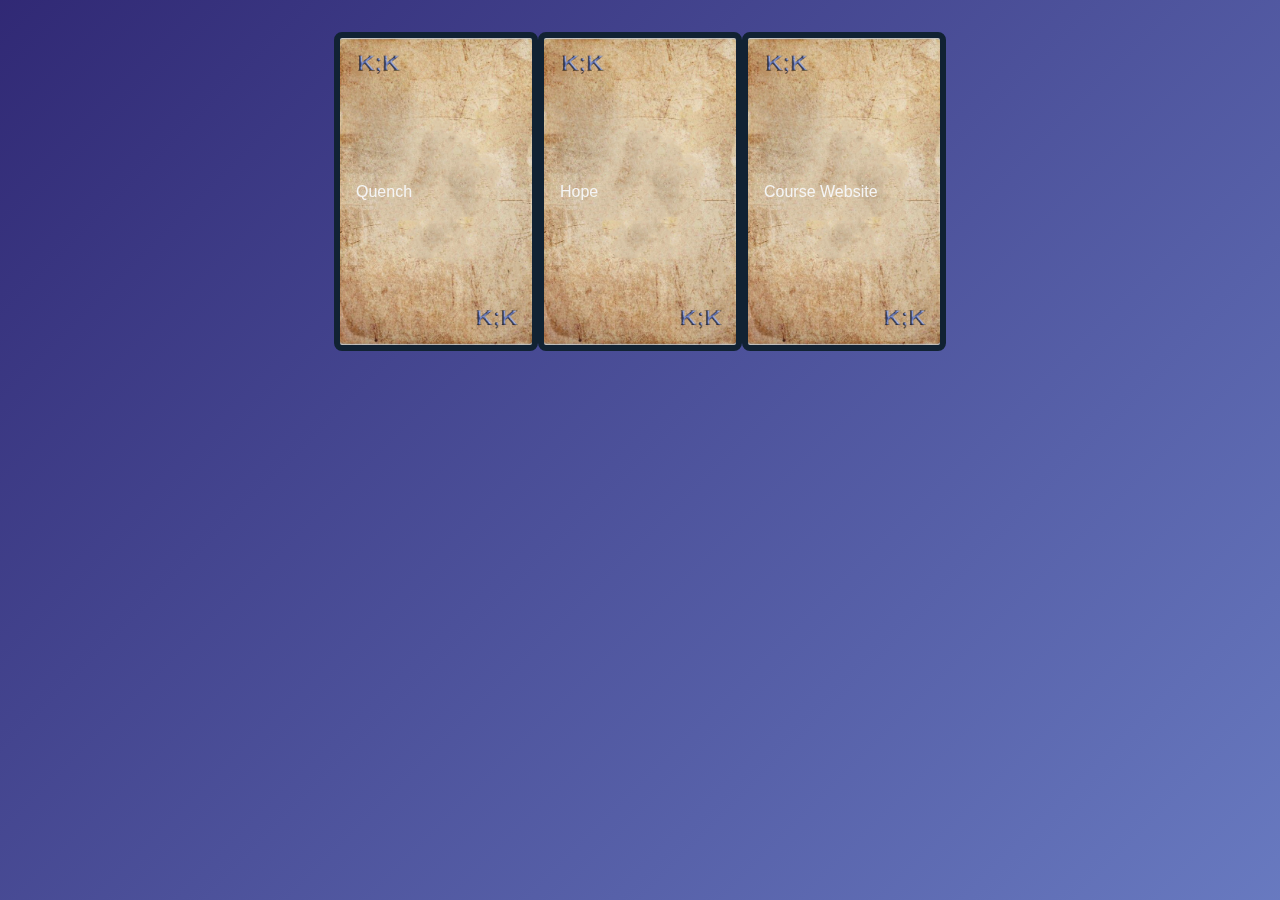
<file: projects/projects.html>
<!DOCTYPE html>
<!--[if lt IE 7]>      <html class="no-js lt-ie9 lt-ie8 lt-ie7"> <![endif]-->
<!--[if IE 7]>         <html class="no-js lt-ie9 lt-ie8"> <![endif]-->
<!--[if IE 8]>         <html class="no-js lt-ie9"> <![endif]-->
<!--[if gt IE 8]>      <html class="no-js"> <--<![endif]-->
<html>

<head>
    <meta charset="utf-8">
    <meta http-equiv="X-UA-Compatible" content="IE=edge">
    <title></title>
    <meta name="description" content="">
    <meta name="viewport" content="width=device-width, initial-scale=1">
    <link rel="stylesheet" href="../static/css/styles.css">
</head>

<body>
    <!--[if lt IE 7]>
            <p class="browsehappy">You are using an <strong>outdated</strong> browser. Please <a href="#">upgrade your browser</a> to improve your experience.</p>
        <![endif]-->




    <div class="card_hand">
        <a class="cardWrapper" href="quench.html" target="_blank">
            <my_card>
                <name>Quench</name>
            </my_card>
        </a>
        <a class="cardWrapper" href="hope.html" target="_blank">
            <my_card>
                <name>Hope</name>
            </my_card>
        </a>
        <a class="cardWrapper" href="" target="_blank">
            <my_card>
                <name>Course Website</name>
            </my_card>
        </a>
    </div>

    <script src="" async defer></script>
</body>

</html>
</file>
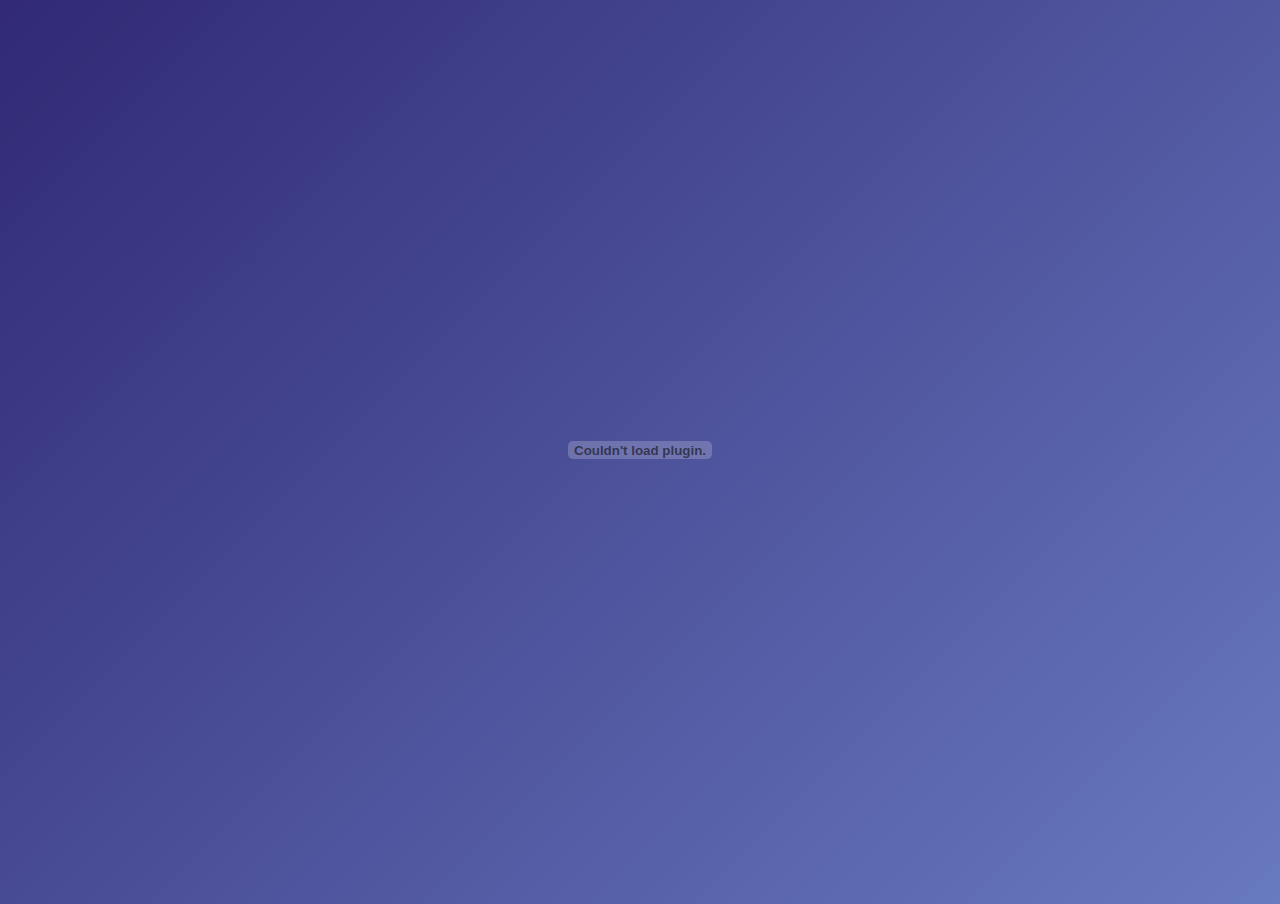
<file: resume/resume.html>
<!DOCTYPE html>
<!--[if lt IE 7]>      <html class="no-js lt-ie9 lt-ie8 lt-ie7"> <![endif]-->
<!--[if IE 7]>         <html class="no-js lt-ie9 lt-ie8"> <![endif]-->
<!--[if IE 8]>         <html class="no-js lt-ie9"> <![endif]-->
<!--[if gt IE 8]>      <html class="no-js"> <--<![endif]-->
<html>

<head>
    <meta charset="utf-8">
    <meta http-equiv="X-UA-Compatible" content="IE=edge">
    <title></title>
    <meta name="description" content="">
    <meta name="viewport" content="width=device-width, initial-scale=1">
    <link rel="stylesheet" href="../static/css/styles.css">
</head>

<body class="display">
    <embed class="display" src="../static/assets/Klein Harrigan Resume June 2022.pdf" />
    <script src="" async defer></script>
</body>

</html>
</file>
<file: static/css/styles.css>
:root {
  --main: #687AC0
}

html{
  background: hsla(228, 41%, 58%, 1);
  min-height: 100vh;
  min-width: 100vw;
  overflow-x: hidden;
}

html.hide_overflow{
  background: hsla(228, 41%, 58%, 1);
  min-height: 100vh;
  min-width: 100vw;
  overflow-x: hidden;
  overflow-y: hidden;
}

body{
  background: hsla(228, 41%, 58%, 1);

  background: linear-gradient(135deg, hsla(228, 41%, 58%, 1) 0%, #312975 100%);
  
  background: -moz-linear-gradient(135deg, hsla(228, 41%, 58%, 1) 0%, hsla(246, 48%, 31%, 1) 100%);
  
  background: -webkit-linear-gradient(135deg, hsla(228, 41%, 58%, 1) 0%, hsla(246, 48%, 31%, 1) 100%);
  
  filter: progid: DXImageTransform.Microsoft.gradient( startColorstr="#687AC0", endColorstr="#322A76", GradientType=1 );
  
  max-width: 100%;
  margin: 0;
  min-height: 100vh;
  padding: 2rem;
  -webkit-box-sizing: border-box; /* Safari/Chrome, other WebKit */
-moz-box-sizing: border-box;    /* Firefox, other Gecko */
box-sizing: border-box;         /* Opera/IE 8+ */
}



.display {
  margin: 0;
  min-height: 100vh;
  overflow: hidden;
}

a, a::after {
  color: whitesmoke;
  font-family: 'Franklin Gothic Medium', 'Arial Narrow', Arial, sans-serif;
  background-blend-mode: soft-light;


}

a:hover, .cardWrapper:hover > a {
  color: mediumseagreen;
}

h1 {
  color: whitesmoke;
  font-family: 'Franklin Gothic Medium', 'Arial Narrow', Arial, sans-serif;
  background-blend-mode: soft-light;
  padding: 2rem;

 
}

div.header {
  
  display: flex;
  flex-direction: row;
  justify-content: space-between;
  align-items: center;
  
  background-color: #000;
  background-color: rgba(0, 0, 0, 0.5);
  padding: 2%;

}

div.row_wrap {
  display: flex;
  flex-direction: row;
  justify-content: space-between;
  align-items: center;
  flex-wrap: wrap;
}

img.title_img{
  width: 5rem;
  height: 5rem;
  max-width: 100%;
}

my_card {
  background: url("../assets/Klein_Kodes_Card.png") center/cover no-repeat;
  background-color: #ccc;
  object-fit: fill;
  background-size: cover;
  border: solid #123 5pt;
  border-radius: 0.5rem;
  background-attachment: local;
  min-width: 10rem;
  width: 10rem;
  min-height: 16rem;
  height: 16rem;
  display: flex;
  flex-direction: column;
padding-left: 1rem;
padding-right: 1rem;
padding-top: 1.6rem;
padding-bottom: 1.6rem;
justify-content: center;
margin: 0rem;

float: left;
} 

my_card_back {

  background: url("../assets/Klein_Kodes_Card.png") center/cover no-repeat;
  background-color: #ccc;
  object-fit: fill;
  background-size: cover;
  border: solid #123 5pt;
  border-radius: 0.5rem;
  background-attachment: local;
  min-width: 10rem;
  width: 10rem;
  min-height: 16rem;
  height: 16rem;
  display: flex;
  flex-direction: column;
padding-left: 1rem;
padding-right: 1rem;
padding-top: 1.6rem;
padding-bottom: 1.6rem;
justify-content: center;
margin: 0rem;
transform: rotateY(180deg);

}

my_card name, my_card_back name {
  font-size: 1rem;
  font-weight: 500;
  font-family: Arial, Helvetica, sans-serif;
  
}

.cardWrapper {
  overflow: hidden;
}

.cardWrapper:last-child, .cardWrapper:hover {
    overflow: visible;
    
}

div.card_hand {
  align-self: center;
  flex-wrap: nowrap;
  display: flex;
  flex-direction: row;
  align-content: center;
  overflow-x: auto;
  max-width: 100vw;
  justify-content: center;
}
/* div.card_hand:first-child{
  transform: rotate(11deg);
}
div.card_hand:last-child{
  transform: rotate(-11deg);
} */

div.card_hand > div.my_card {
  margin-left: 10rem;
  margin-right: 10rem;
  
  
}

/* div.card_hand > .cardWrapper{
  animation-name: select_card;
  animation-duration: 3s;
  animation-iteration-count: 1;
  animation-timing-function: cubic-bezier();
  position: absolute;

} */

img { display: block; }

.display {
  width: 100%;
  height: 100%;
  margin: 0;
  padding: 0;
}

div.overlay {
  position: absolute;
  left: 0;
  right: 0;
  bottom: 0;
  top: 0;
  display: flex;
  flex-direction: column;
  align-items: center;
  align-content: center;
  justify-content: center;
  visibility: hidden;
  background-color: #000;
  background-color: rgba(0, 0, 0, 0.5);
  pointer-events: none;
}

div#after_title{
  padding-top: 2%;
  padding-bottom: 2%;
  /* background-color: #000;
  background-color: rgba(0, 0, 0, 0.5); */
  margin-bottom: 4%;
  color:#f5f5f5;
  font-size: 1.2rem;
  font-family: Cambria, Cochin, Georgia, Times, 'Times New Roman', serif;
  overflow-wrap: break-word;
  display: flex;
  flex-direction: column;

}

iframe{
  min-height: 20rem;
}


@media screen and (max-width: 480px) {
 .cardWrapper {
    overflow: visible;

  }

  div.card_hand{
    justify-content: flex-start;
  }
  
  
}

@keyframes select_card{

  0%{
   transform: translateY(100vh);
   
  }

  25%{


    
  }

  50%{


   
    

  }


  75%{

 

  }


  85%{
    transform: scale(1);
   
  }
  100%{
     transform: scale(8); 
   
    
  }
}


  /* flip card area */

  /* The flip card container - set the width and height to whatever you want. We have added the border property to demonstrate that the flip itself goes out of the box on hover (remove perspective if you don't want the 3D effect */

  .flip-card {
  background-color: transparent;
  width: 300px;
  height: 200px;
  border: 1px solid #f1f1f1;
  perspective: 1000px; /* Remove this if you don't want the 3D effect */
}

/* This container is needed to position the front and back side */
.flip-card-inner {
  position: relative;
  width: 100%;
  height: 100%;
  text-align: center;
  transition: transform 0.8s;
  transform-style: preserve-3d;
}

/* Do an horizontal flip when you move the mouse over the flip box container */
.flip-card:hover .flip-card-inner {
  transform: rotateY(180deg);
}

/* Position the front and back side */
.flip-card-front, .flip-card-back {
  position: absolute;
  width: 100%;
  height: 100%;
  -webkit-backface-visibility: hidden; /* Safari */
  backface-visibility: hidden;
}

my_card, my_card_back {
  -webkit-backface-visibility: hidden; /* Safari */
  backface-visibility: hidden;
}

/* Style the front side (fallback if image is missing) */
.flip-card-front {
  background-color: #bbb;
  color: black;
}

/* Style the back side */
.flip-card-back {
  background-color: dodgerblue;
  color: white;
  transform: rotateY(180deg);
}
</file>
